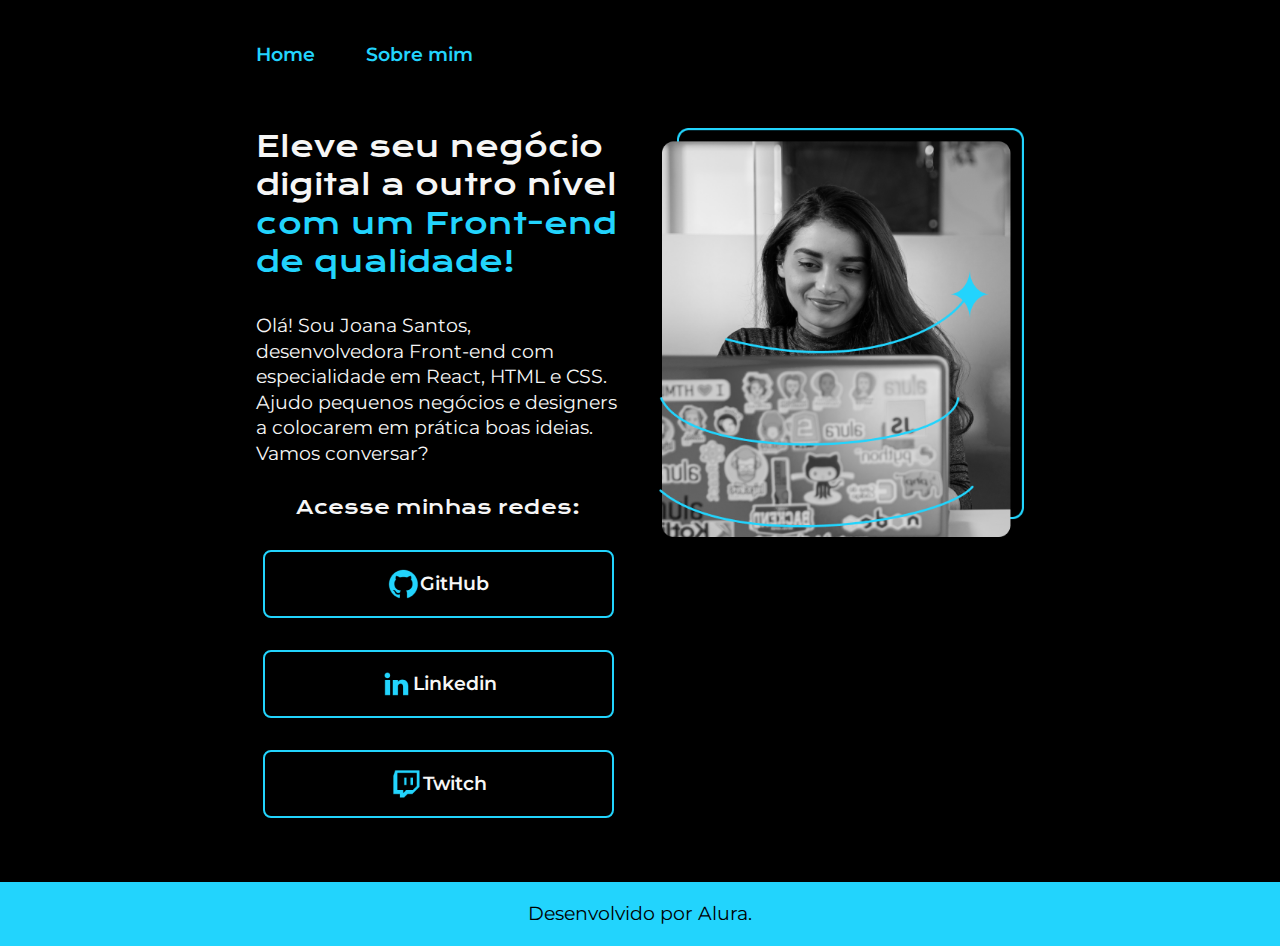
<file: index.html>
<!DOCTYPE html>
<html lang="pt-br">
<head>
    <title>Home</title>
    <meta charset="UTF-8">
    <meta name="viewport" content="width=device-width, initial-scale=1.0">
    <link rel="stylesheet" href="./styles/reset.css">
    <link rel="stylesheet" href="./styles/style.css">
</head>
<body>
    <header>
        <nav class="menu">
            <a class="menu__link" href="index.html">Home</a>
            <a class="menu__link" href="about.html">Sobre mim</a>
        </nav>        
    </header>

    <main>        
        <div class="container">
            <section class="text-column">
                <h1>Eleve seu negócio digital a outro nível <strong class="destaque">com um Front-end de qualidade!</strong></h1>
                <p>Olá! Sou Joana Santos, desenvolvedora Front-end com especialidade em React, HTML e CSS. Ajudo pequenos negócios e designers a colocarem em prática boas ideias. Vamos conversar?</p>
                <div class="links">
                    <h2>Acesse minhas redes:</h2>
                    <a href="http://github.com" target="_blank" class="botao">
                        <img src="assets/github.png" alt="">
                        GitHub
                    </a>
                    <a href="http://linkedin.com" target="_blank" class="botao">
                        <img src="assets/linkedin.png" alt="">
                        Linkedin
                    </a>
                    <a href="http://twitch.com" target="_blank" class="botao">
                        <img src="assets/twitch.png" alt="">
                        Twitch
                    </a>                    
                </div>
            </section>
            <div class="image-column">
                <img src="assets/Imagem.png" alt="Foto da Joana" height="400px">
            </div>            
        </div>      
    </main>

    <footer class="rodape">
        <p>Desenvolvido por Alura.</p>
    </footer>
</body>
</html>
</file>
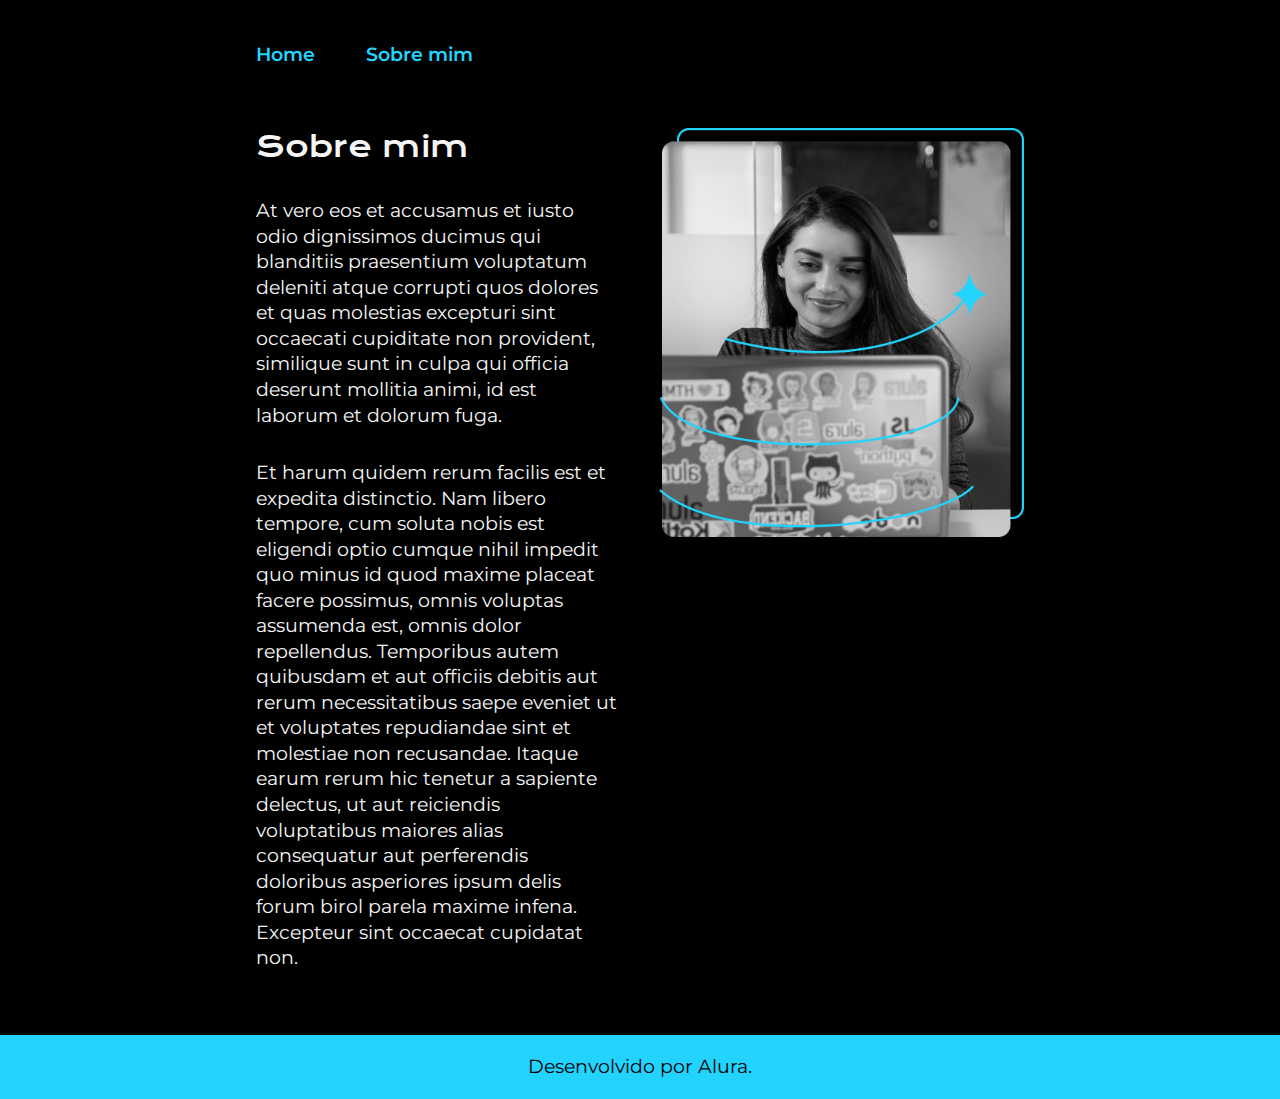
<file: about.html>
<!DOCTYPE html>
<html lang="pt-br">
<head>
    <meta charset="UTF-8">
    <meta name="viewport" content="width=device-width, initial-scale=1.0">
    <title>Sobre mim</title>
    <link rel="stylesheet" href="./styles/reset.css">
    <link rel="stylesheet" href="./styles/style.css">
</head>
<body>
    <header>
        <nav class="menu">
            <a class="menu__link" href="index.html">Home</a>
            <a class="menu__link" href="about.html">Sobre mim</a>
        </nav>        
    </header>

    <main>        
        <div class="container">
            <section class="text-column">
                <h1>Sobre mim</strong></h1>
                <p>At vero eos et accusamus et iusto odio dignissimos ducimus qui blanditiis praesentium voluptatum deleniti atque corrupti quos dolores et quas molestias excepturi sint occaecati cupiditate non provident, similique sunt in culpa qui officia deserunt mollitia animi, id est laborum et dolorum fuga.</p>
                <p>Et harum quidem rerum facilis est et expedita distinctio. Nam libero tempore, cum soluta nobis est eligendi optio cumque nihil impedit quo minus id quod maxime placeat facere possimus, omnis voluptas assumenda est, omnis dolor repellendus. Temporibus autem quibusdam et aut officiis debitis aut rerum necessitatibus saepe eveniet ut et voluptates repudiandae sint et molestiae non recusandae. Itaque earum rerum hic tenetur a sapiente delectus, ut aut reiciendis voluptatibus maiores alias consequatur aut perferendis doloribus asperiores ipsum delis forum birol parela maxime infena. Excepteur sint occaecat cupidatat non.
                </p>
            </section>

            <div class="image-column">
                <img src="assets/Imagem.png" alt="Foto da Joana" height="400px">
            </div>            
        </div>      
    </main>

    <footer class="rodape">
        <p>Desenvolvido por Alura.</p>
    </footer>
</body>
</html>
</file>
<file: styles/style.css>
/*fontes*/

@import url('https://fonts.googleapis.com/css2?family=Krona+One&family=Montserrat&display=swap');

/*
.krona-one-regular {
    font-family: "Krona One", serif;
    font-weight: 400;
    font-style: normal;
  }

.montserrat-<uniquifier> {
    font-family: "Montserrat", serif;
    font-optical-sizing: auto;
    font-weight: 400;
    font-style: normal;
  }
*/

/*VARIÁVEIS*/

:root {
    --fonte_principal: "Krona One", serif;
    --fonte_secundaria: "Montserrat", serif;
    --fonte_tam_g: 1.8rem;
    --fonte_tam_m: 1.2rem;    
    --cor_1: #000; /*background*/
    --cor_2: #f6f6f6; /*texto geral*/
    --cor_3: #22D4FD; /*destaque*/
    --cor_4: #121212; /*hover*/
}

/*GERAL*/

html, body {
    background-color: var(--cor_1);
    color: var(--cor_2);
    box-sizing: border-box; /*garante que todos os elementos fiquem dentro da tela*/
}

h1 {
    font-family: var(--fonte_principal);
    font-size: var(--fonte_tam_g);
    line-height: 1.33;
}

h2 {
    font-family: var(--fonte_principal);
    font-size: var(--fonte_tam_m);
}

p {
    font-family: var(--fonte_secundaria);
    font-size: var(--fonte_tam_m);
    line-height: 1.33;
}

.destaque {
    color: var(--cor_3);
}

/*CABEÇALHO*/

.menu {
    height: 4rem;
    display: flex;
    align-items: end;
    gap: 5%;
    padding: 0% 0% 0% 20%;
}

.menu__link {
    color: var(--cor_3);
    font-family: var(--fonte_secundaria);
    font-weight: 600;
    font-size: var(--fonte_tam_m);
    text-decoration: none;
    transition: 0.3s ease; /* Adiciona uma transição suave para o efeito hover */
}

.menu__link:hover {
    scale: 1.1;
}

/*MAIN*/

main {
    display: flex;
    flex-direction: column;
    justify-content: center;
    align-items: center;
    margin: 5% 20%;
}

.container {
    display: flex;
    flex-direction: row;
    justify-content: space-between;
    align-items: start;
    width: 100%;
    gap: 5%;
}

.image-column {
    width: 50%;
}

.image-column img {
    width: 100%;
    height: auto;
}

.text-column {
    width: 50%;
    display: flex;
    flex-direction: column;
    justify-content: space-between;
    gap: 2rem;
}

.links {
    display: flex;
    flex-direction: column;
    align-items: center;
    gap: 2rem;
}

.botao {
    display: flex;
    flex-direction: row;
    justify-content: center;
    align-items: center;
    width: 95%;
    height: 4rem;
    font-family: var(--fonte_secundaria);
    font-weight: 600;
    font-size: var(--fonte_tam_m);
    color: var(--cor_2); /* Cor do texto (branco) */
    text-decoration: none; /* Remove o sublinhado do link */
    border-radius: 8px; /* Deixa as bordas arredondadas */
    border: 2px solid var(--cor_3);
    transition: 0.3s ease; /* Adiciona uma transição suave para o efeito hover */
}

.botao:hover {
    background-color: var(--cor_4);
    scale: 1.05;
}

/*RODAPÉ*/

.rodape {
    height: 4rem;
    background-color: var(--cor_3);
    color: var(--cor_1);
    font-family: var(--fonte_secundaria);
    font-weight: 400;
    font-size: var(--fonte_tam_m);
    display: flex;
    flex-direction: row;
    justify-content: center;
    align-items: center;
}

/*RESPONSIVIDADE*/

@media (max-width: 1000px) and (orientation: portrait) {
    .menu {
        justify-content: center;
        padding: 0;
    }
    main{
        margin: 8%;
    }
    .container {
        flex-direction: column-reverse;
        align-items: center;
        gap: 2rem;
    }
    .text-column {
        width: 100%;
    }
    .image-column {
        width: 66%;
    }
}
</file>
